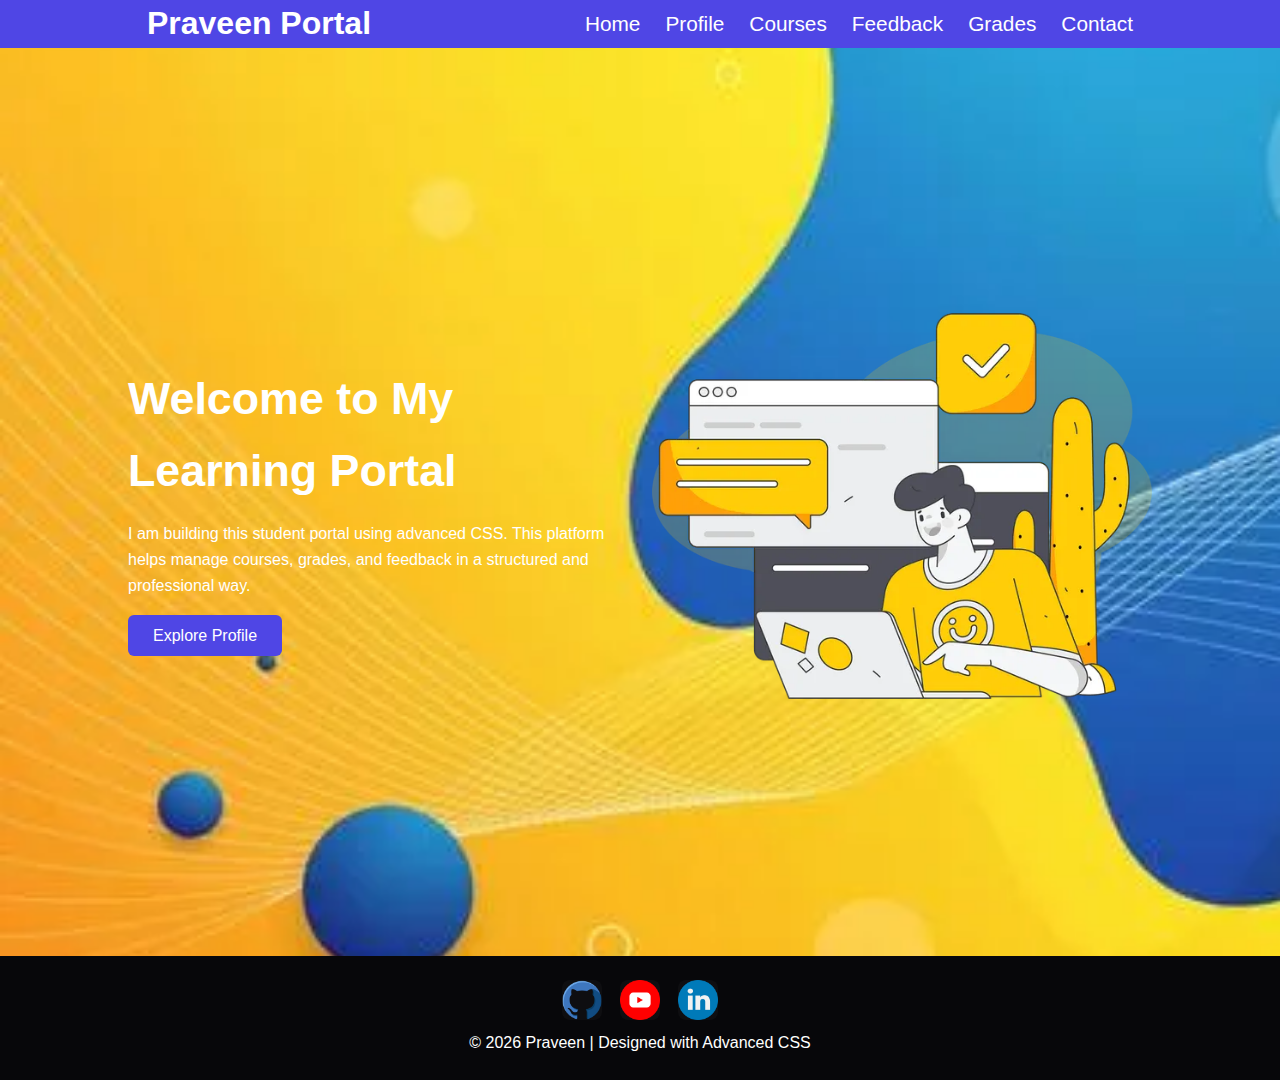
<file: index.html>
<!DOCTYPE html>
<html lang="en">
<head>
    <meta charset="UTF-8">
    <meta name="viewport" content="width=device-width, initial-scale=1.0">
    <title>Praveen Portal - Home</title>
    <link rel="stylesheet" href="CSS_Files/style.css">
</head>
<body>

<header>
     <div class="header-top">
        <h1>Praveen Portal</h1>

        <a href="HTML _Files/nav.html">
            <img src="media/menu-bar.png" alt="Navigation Menu" class="logo">
        </a>
    </div>
   
    <nav>
        <ul>
            <li><a href="index.html">Home</a></li>
            <li><a href="HTML _Files/profile.html">Profile</a></li>
            <li><a href="HTML _Files/courses.html">Courses</a></li>
            <li><a href="HTML _Files/feedback.html">Feedback</a></li>
            <li><a href="HTML _Files/grades.html">Grades</a></li>
            <li><a href="HTML _Files/contact.html">Contact</a></li>
        </ul>
    </nav>
</header> 

<main>
    <section class="hero">
        <div class="hero-container">

            <!-- Left Image -->
            <div class="hero-image">
                <img src="media/cart.png" alt="Praveen Image">
            </div>

            <!-- Right Content -->
            <div class="hero-content">
                <h2>Welcome to My Learning Portal</h2>
                <p>
                    I am building this student portal using advanced CSS.
                    This platform helps manage courses, grades, and feedback
                    in a structured and professional way.
                </p>
                <a href="HTML _Files/profile.html" class="btn">Explore Profile</a>
            </div>

        </div>
    </section>
</main>

<footer>
  <div class="footer-social">
            <a href="https://github.com/praveenkr26" aria-label="GitHub" target="_blank">
                <img src="../media/github.png" alt="GitHub Logo">
            </a>
            <a href="https://www.youtube.com/@PraveenPandit26" aria-label="YouTube" target="_blank">
                <img src="../media/youtube.png" alt="Youtube Logo">
            </a>
            <a href="https://www.linkedin.com/in/praveenkr26/" aria-label="LinkedIn" target="_blank">
                <img src="../media/linkedin.png" alt="LinkedIN Logo">
            </a>

        </div>
  <p>© 2026 Praveen | Designed with Advanced CSS</p>
</footer>

</body>
</html>
</file>
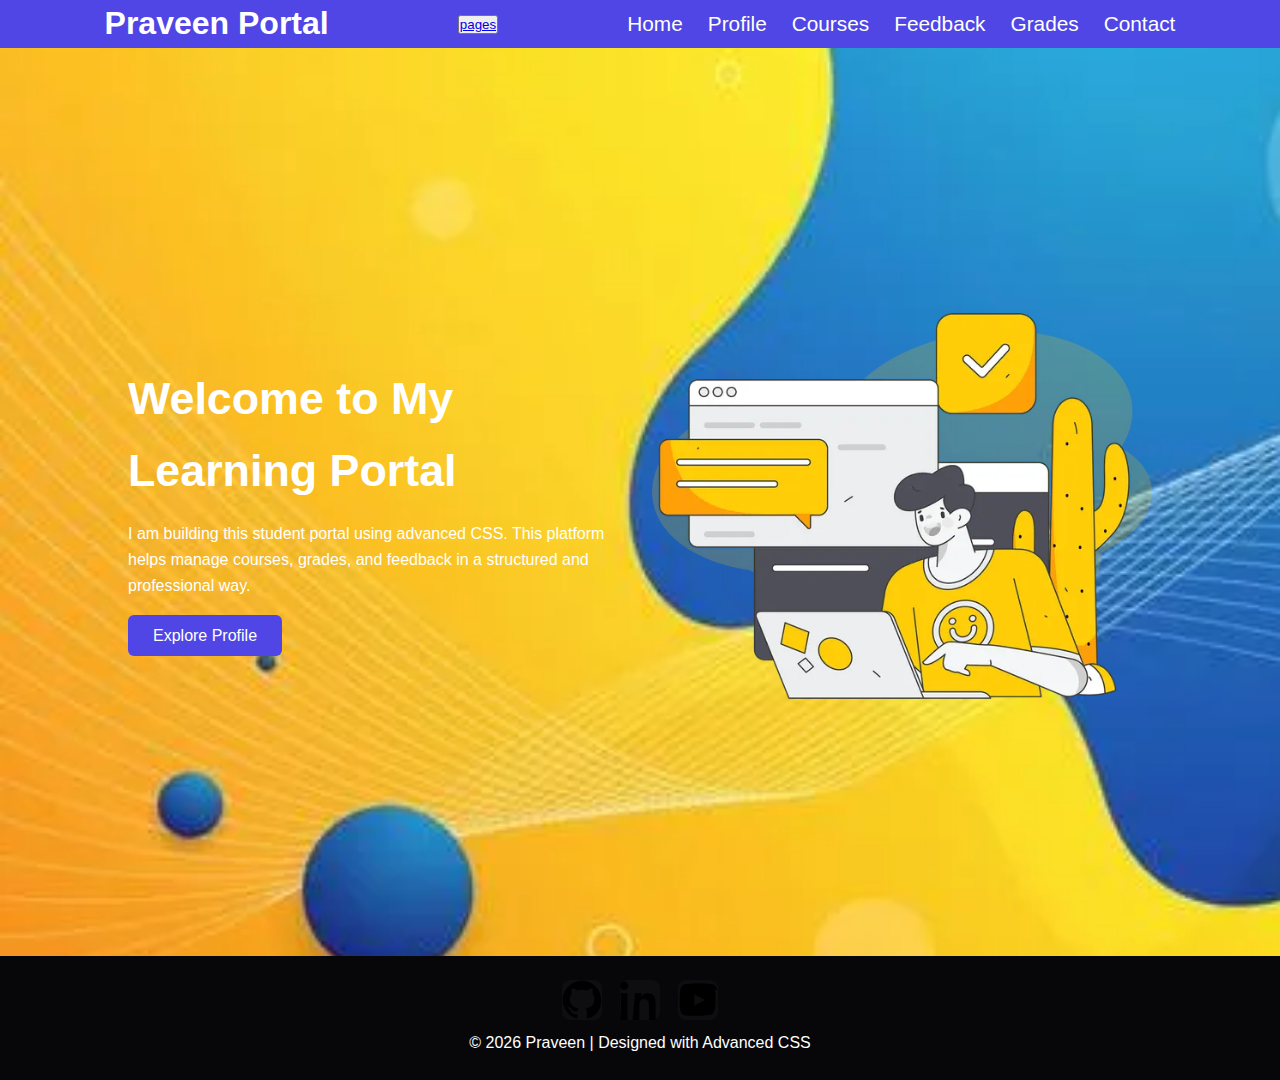
<file: HTML _Files/index.html>
<!DOCTYPE html>
<html lang="en">
<head>
    <meta charset="UTF-8">
    <meta name="viewport" content="width=device-width, initial-scale=1.0">
    <title>Praveen Portal - Home</title>
    <link rel="stylesheet" href="../CSS_Files/style.css">
</head>
<body>

<header>
    <h1>Praveen Portal</h1>

    <button>
        <a href="nav.html">pages</a>
    </button>
   
    <nav>
        <ul>
            <li><a href="index.html" class="active">Home</a></li>
            <li><a href="profile.html">Profile</a></li>
            <li><a href="courses.html">Courses</a></li>
            <li><a href="feedback.html">Feedback</a></li>
            <li><a href="grades.html">Grades</a></li>
            <li><a href="contact.html">Contact</a></li>
        </ul>
    </nav>
</header> 

<main>
    <section class="hero">
        <div class="hero-container">

            <!-- Left Image -->
            <div class="hero-image">
                <img src="../media/cart.png" alt="Praveen Image">
            </div>

            <!-- Right Content -->
            <div class="hero-content">
                <h2>Welcome to My Learning Portal</h2>
                <p>
                    I am building this student portal using advanced CSS.
                    This platform helps manage courses, grades, and feedback
                    in a structured and professional way.
                </p>
                <a href="profile.html" class="btn">Explore Profile</a>
            </div>

        </div>
    </section>
</main>

<footer>
  <div class="footer-social">
    <a href="#" aria-label="GitHub" target="_blank" rel="noopener noreferrer">
      <svg viewBox="0 0 24 24" role="img" aria-hidden="true"><title>GitHub</title><path d="M12 .5C5.73.5.5 5.73.5 12c0 5.08 3.29 9.39 7.86 10.91.58.11.79-.25.79-.56 0-.28-.01-1.02-.02-2-3.2.7-3.88-1.54-3.88-1.54-.53-1.36-1.3-1.72-1.3-1.72-1.06-.72.08-.71.08-.71 1.17.08 1.78 1.2 1.78 1.2 1.04 1.78 2.73 1.27 3.4.97.11-.75.41-1.27.75-1.56-2.56-.29-5.26-1.28-5.26-5.7 0-1.26.45-2.29 1.19-3.1-.12-.29-.52-1.47.11-3.06 0 0 .97-.31 3.18 1.18a11.03 11.03 0 0 1 2.9-.39c.98 0 1.97.13 2.9.39 2.2-1.49 3.17-1.18 3.17-1.18.63 1.59.23 2.77.11 3.06.74.81 1.19 1.84 1.19 3.1 0 4.44-2.71 5.41-5.29 5.69.42.36.8 1.08.8 2.18 0 1.57-.01 2.84-.01 3.22 0 .31.21.68.8.56A10.51 10.51 0 0 0 23.5 12C23.5 5.73 18.27.5 12 .5z"/></svg>
    </a>
    <a href="#" aria-label="LinkedIn" target="_blank" rel="noopener noreferrer">
      <svg viewBox="0 0 24 24" role="img" aria-hidden="true"><title>LinkedIn</title><path d="M4.98 3.5C4.98 4.88 3.84 6 2.5 6S.02 4.88.02 3.5 1.16 1 2.5 1 4.98 2.12 4.98 3.5zM.5 8h4V24h-4zM8.98 8h3.84v2.16h.06c.53-1 1.82-2.16 3.74-2.16 4 0 4.74 2.66 4.74 6.12V24h-4v-8.16c0-1.92-.04-4.4-2.68-4.4-2.68 0-3.08 2.08-3.08 4.24V24h-4z"/></svg>
    </a>
    <a href="#" aria-label="YouTube" target="_blank" rel="noopener noreferrer">
      <svg viewBox="0 0 24 24" role="img" aria-hidden="true"><title>YouTube</title><path d="M23.5 6.2s-.2-1.6-.8-2.3c-.8-1.1-1.7-1.2-2.1-1.3C16.6 2 12 2 12 2S7.4 2 4.4 2.6c-.4.1-1.3.2-2.1 1.3C1.6 4.6 1.4 6.2 1.4 6.2S1 8.3 1 10.5v3c0 2.2.4 4.3.4 4.3s.2 1.6.8 2.3c.8 1.1 1.8 1.1 2.3 1.2 1.7.2 7.3.2 7.3.2s4.6 0 7.4-.6c.4-.1 1.3-.2 2.1-1.3.6-.7.8-2.3.8-2.3s.4-2.1.4-4.3v-3c0-2.2-.4-4.3-.4-4.3zM9.8 15.3V8.7l6.5 3.3-6.5 3.3z"/></svg>
    </a>
  </div>
  <p>© 2026 Praveen | Designed with Advanced CSS</p>
</footer>

</body>
</html>
</file>
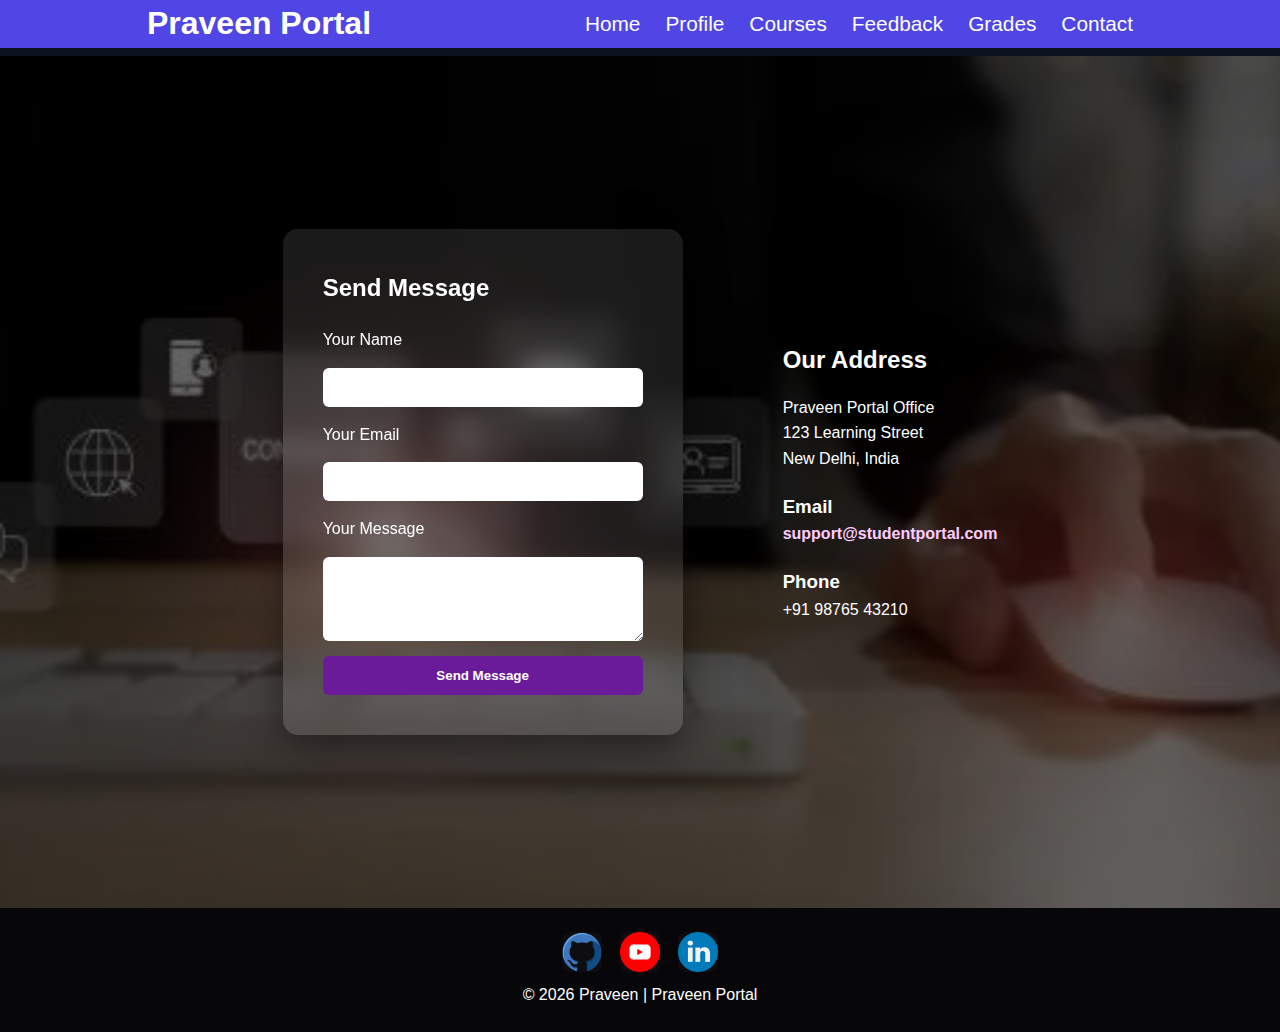
<file: HTML _Files/contact.html>
<!DOCTYPE html>
<html lang="en">
<head>
    <meta charset="UTF-8">
    <meta name="viewport" content="width=device-width, initial-scale=1.0">
    <title>Contact Us</title>
    <link rel="stylesheet" href="../CSS_Files/style.css">
    <link rel="stylesheet" href="../CSS_Files/contactStyle.css">
</head>

<body>

<header>
    <div class="header-top">
        <h1>Praveen Portal</h1>

        <a href="nav.html">
            <img src="../media/menu-bar.png" alt="Navigation Menu" class="logo">
        </a>
    </div>

    <nav>
        <ul>
            <li><a href="../index.html">Home</a></li>
            <li><a href="profile.html">Profile</a></li>
            <li><a href="courses.html">Courses</a></li>
            <li><a href="feedback.html">Feedback</a></li>
            <li><a href="grades.html">Grades</a></li>
            <li><a href="contact.html" class="active">Contact</a></li>
        </ul>
    </nav>
</header>

<main>

<section class="contact-section">

    <!-- LEFT SIDE: FORM CARD -->
    <div class="form-card">
        <h2>Send Message</h2>

        <form action="#" method="post">

            <label for="name">Your Name</label>
            <input type="text" id="name" name="name" required>

            <label for="email">Your Email</label>
            <input type="email" id="email" name="email" required>

            <label for="message">Your Message</label>
            <textarea id="message" name="message" rows="4"></textarea>

            <button type="submit">Send Message</button>

        </form>
    </div>

    <!-- RIGHT SIDE: ADDRESS -->
    <div class="address-side">
        <h2>Our Address</h2>
        <p>Praveen Portal Office</p>
        <p>123 Learning Street</p>
        <p>New Delhi, India</p>

        <h3>Email</h3>
        <p>
            <a href="mailto:support@studentportal.com">
                support@studentportal.com
            </a>
        </p>

        <h3>Phone</h3>
        <p>+91 98765 43210</p>
    </div>

</section>

</main>

<footer>
    <div class="footer-social">
        <a href="https://github.com/praveenkr26" target="_blank" rel="noopener noreferrer" aria-label="GitHub">
            <img src="../media/github.png" alt="GitHub Logo">
        </a>

        <a href="https://www.youtube.com/@PraveenPandit26" target="_blank" rel="noopener noreferrer" aria-label="YouTube">
            <img src="../media/youtube.png" alt="YouTube Logo">
        </a>

        <a href="https://www.linkedin.com/in/praveenkr26/" target="_blank" rel="noopener noreferrer" aria-label="LinkedIn">
            <img src="../media/linkedin.png" alt="LinkedIn Logo">
        </a>
    </div>

    <p>© 2026 Praveen | Praveen Portal</p>
</footer>

</body>
</html>
</file>
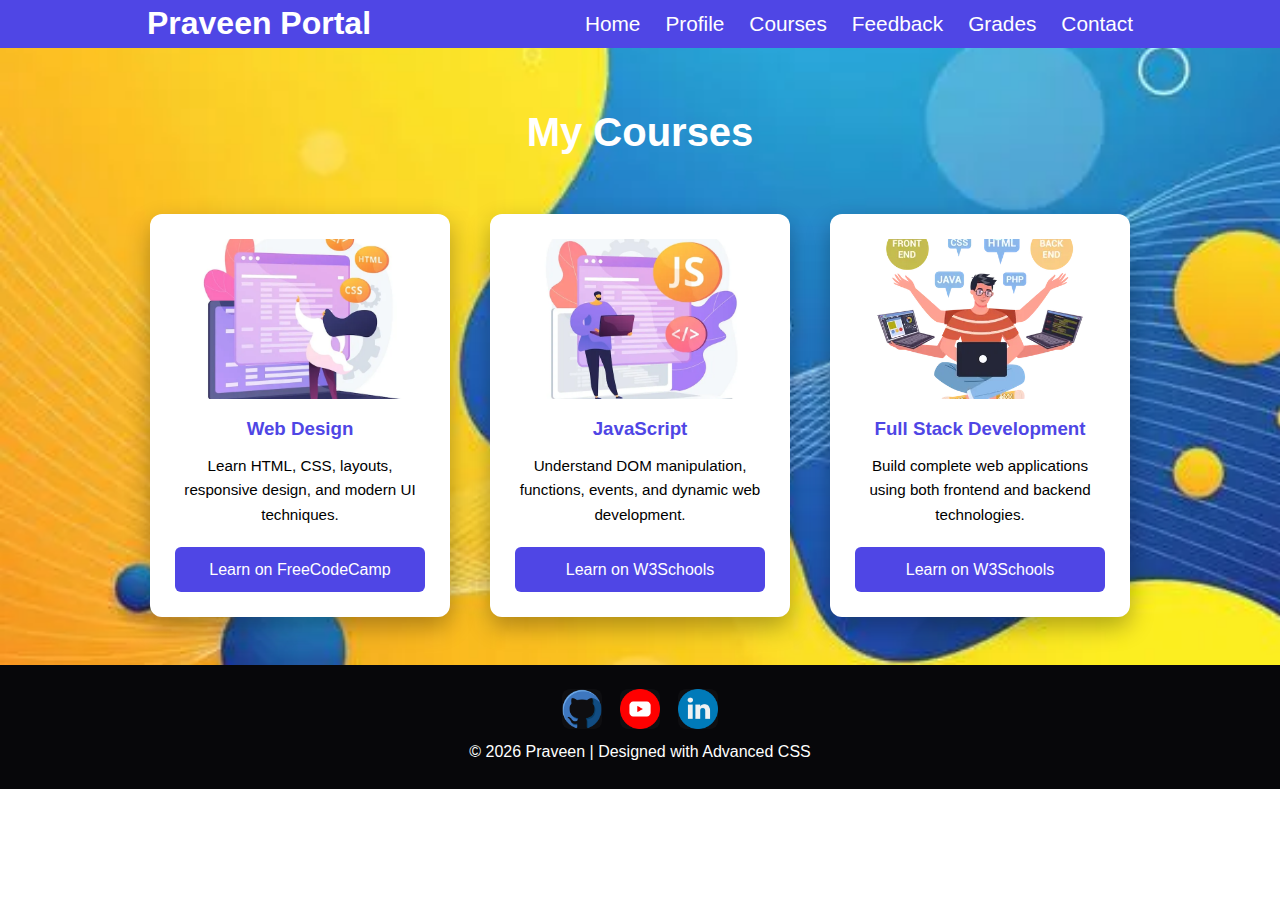
<file: HTML _Files/courses.html>
<!DOCTYPE html>
<html lang="en">
<head>
    <meta charset="UTF-8">
    <meta name="viewport" content="width=device-width, initial-scale=1.0">
    <title>My Courses</title>
    <link rel="stylesheet" href="../CSS_Files/style.css">
    <link rel="stylesheet" href="../CSS_Files/coursesStyle.css">
</head>

<body>

<header>
    <div class="header-top">
        <h1>Praveen Portal</h1>

        <a href="nav.html">
            <img src="../media/menu-bar.png" alt="Navigation Menu" class="logo">
        </a>
    </div>

    <nav>
        <ul>
            <li><a href="../index.html">Home</a></li>
            <li><a href="profile.html">Profile</a></li>
            <li><a href="courses.html" class="active">Courses</a></li>
            <li><a href="feedback.html">Feedback</a></li>
            <li><a href="grades.html">Grades</a></li>
            <li><a href="contact.html">Contact</a></li>
        </ul>
    </nav>
</header>

<main class="courses-main">

    <h2 class="page-title">My Courses</h2>

    <div class="courses-container">

        <!-- Card 1 -->
        <div class="course-card">
            <img src="../media/card1.png" alt="Web Design Course">
            <h3>Web Design</h3>
            <p>Learn HTML, CSS, layouts, responsive design, and modern UI techniques.</p>
            <a href="https://www.freecodecamp.org/learn/responsive-web-design-v9/" 
               target="_blank" 
               rel="noopener noreferrer"
               class="card-btn">
               Learn on FreeCodeCamp
            </a>
        </div>

        <!-- Card 2 -->
        <div class="course-card">
            <img src="../media/card2.png" alt="JavaScript Course">
            <h3>JavaScript</h3>
            <p>Understand DOM manipulation, functions, events, and dynamic web development.</p>
            <a href="https://www.w3schools.com/js/" 
               target="_blank" 
               rel="noopener noreferrer"
               class="card-btn">
               Learn on W3Schools
            </a>
        </div>

        <!-- Card 3 -->
        <div class="course-card">
            <img src="../media/card3.png" alt="Full Stack Development Course">
            <h3>Full Stack Development</h3>
            <p>Build complete web applications using both frontend and backend technologies.</p>
            <a href="https://www.w3schools.com/whatis/" 
               target="_blank" 
               rel="noopener noreferrer"
               class="card-btn">
               Learn on W3Schools
            </a>
        </div>

    </div>

</main>

<footer>
    <div class="footer-social">
        <a href="https://github.com/praveenkr26" target="_blank" rel="noopener noreferrer" aria-label="GitHub">
            <img src="../media/github.png" alt="GitHub Logo">
        </a>

        <a href="https://www.youtube.com/@PraveenPandit26" target="_blank" rel="noopener noreferrer" aria-label="YouTube">
            <img src="../media/youtube.png" alt="YouTube Logo">
        </a>

        <a href="https://www.linkedin.com/in/praveenkr26/" target="_blank" rel="noopener noreferrer" aria-label="LinkedIn">
            <img src="../media/linkedin.png" alt="LinkedIn Logo">
        </a>
    </div>

    <p>© 2026 Praveen | Designed with Advanced CSS</p>
</footer>

</body>
</html>
</file>
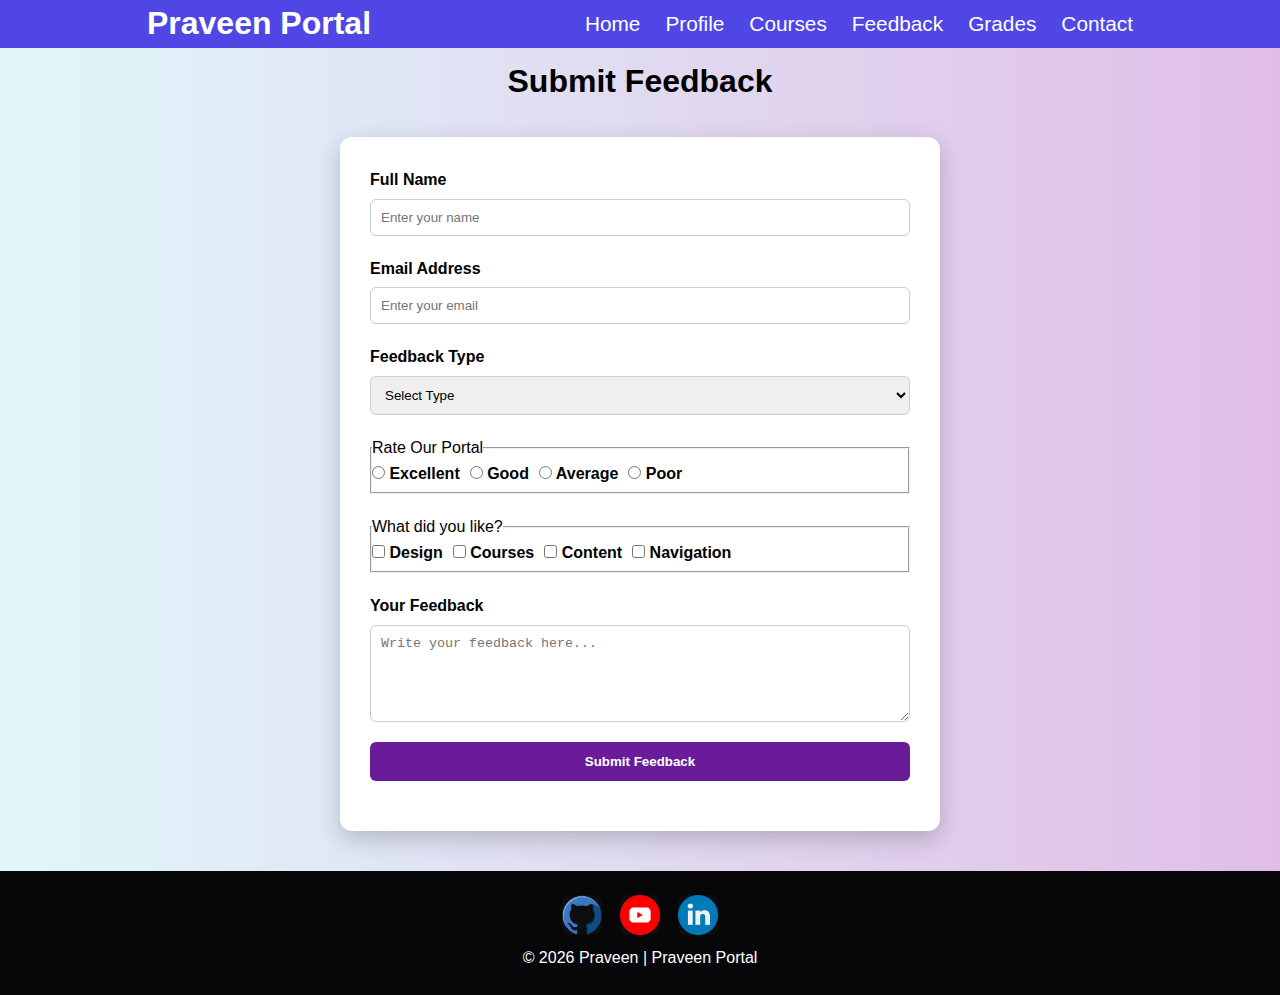
<file: HTML _Files/feedback.html>
<!DOCTYPE html>
<html>
<head>
    <meta name="viewport" content="width=device-width, initial-scale=1.0">
    <title>Submit Feedback</title>
    <link rel="stylesheet" href="../CSS_Files/style.css">
    <link rel="stylesheet" href="../CSS_Files/feedbackStyle.css">
</head>
<body>

<header>
    <div class="header-top">
        <h1>Praveen Portal</h1>

        <a href="nav.html">
            <img src="../media/menu-bar.png" alt="Navigation Menu" class="logo">
        </a>
    </div>
   
    
    <nav>
        <ul>
            <li><a href="../index.html">Home</a></li>
            <li><a href="profile.html">Profile</a></li>
            <li><a href="courses.html">Courses</a></li>
            <li><a href="feedback.html" class="active">Feedback</a></li>
            <li><a href="grades.html">Grades</a></li>
            <li><a href="contact.html">Contact</a></li>
        </ul>
    </nav>
</header>

<main class="feedback-main">

    <h1 class="page-title">Submit Feedback</h1>

   <form class="feedback-form" action="#" method="post">

    <div class="form-group">
        <label for="name">Full Name</label>
        <input type="text" id="name" name="name" placeholder="Enter your name" required>
    </div>

    <div class="form-group">
        <label for="email">Email Address</label>
        <input type="email" id="email" name="email" placeholder="Enter your email" required>
    </div>

    <div class="form-group">
        <label for="type">Feedback Type</label>
        <select id="type" name="feedback-type">
            <option value="">Select Type</option>
            <option value="suggestion">Suggestion</option>
            <option value="complaint">Complaint</option>
            <option value="appreciation">Appreciation</option>
        </select>
    </div>

    <fieldset class="form-group">
        <legend>Rate Our Portal</legend>
        <div class="radio-group">
            <label><input type="radio" name="rating" value="excellent"> Excellent</label>
            <label><input type="radio" name="rating" value="good"> Good</label>
            <label><input type="radio" name="rating" value="average"> Average</label>
            <label><input type="radio" name="rating" value="poor"> Poor</label>
        </div>
    </fieldset>

    <fieldset class="form-group">
        <legend>What did you like?</legend>
        <div class="checkbox-group">
            <label><input type="checkbox" name="likes" value="design"> Design</label>
            <label><input type="checkbox" name="likes" value="courses"> Courses</label>
            <label><input type="checkbox" name="likes" value="content"> Content</label>
            <label><input type="checkbox" name="likes" value="navigation"> Navigation</label>
        </div>
    </fieldset>

    <div class="form-group">
        <label for="message">Your Feedback</label>
        <textarea id="message" name="message" rows="5" placeholder="Write your feedback here..."></textarea>
    </div>

    <div class="form-group">
        <button type="submit" class="submit-btn">Submit Feedback</button>
    </div>

</form>

</main>

<footer>
   <div class="footer-social">
            <a href="https://github.com/praveenkr26" aria-label="GitHub" target="_blank">
                <img src="../media/github.png" alt="GitHub Logo">
            </a>
            <a href="https://www.youtube.com/@PraveenPandit26" aria-label="YouTube" target="_blank">
                <img src="../media/youtube.png" alt="Youtube Logo">
            </a>
            <a href="https://www.linkedin.com/in/praveenkr26/" aria-label="LinkedIn" target="_blank">
                <img src="../media/linkedin.png" alt="LinkedIN Logo">
            </a>

        </div>
  <p>© 2026 Praveen | Praveen Portal</p>
</footer>

</body>
</html>
</file>
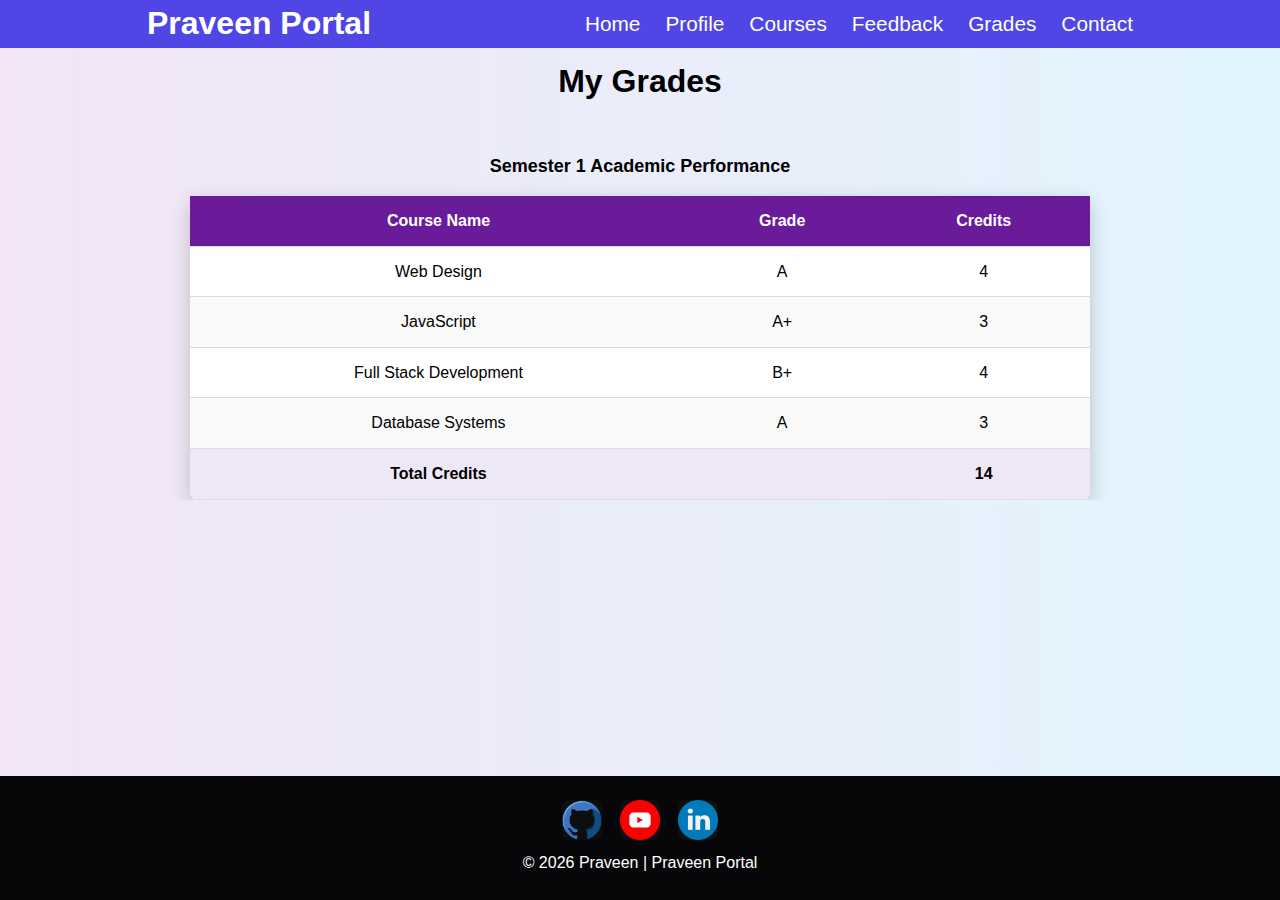
<file: HTML _Files/grades.html>
<!DOCTYPE html>
<html>
<head>
    <meta name="viewport" content="width=device-width, initial-scale=1.0">
    <title>My Grades</title>
    <link rel="stylesheet" href="../CSS_Files/style.css">
    <link rel="stylesheet" href="../CSS_Files/gradesStyle.css">
</head>
<body>

<header>
    <div class="header-top">
        <h1>Praveen Portal</h1>

        <a href="nav.html">
            <img src="../media/menu-bar.png" alt="Navigation Menu" class="logo">
        </a>
    </div>
    <nav>
        <ul>
            <li><a href="../index.html">Home</a></li>
            <li><a href="profile.html">Profile</a></li>
            <li><a href="courses.html">Courses</a></li>
            <li><a href="feedback.html">Feedback</a></li>
            <li><a href="grades.html" class="active">Grades</a></li>
            <li><a href="contact.html">Contact</a></li>
        </ul>
    </nav>
</header>

<main class="grades-main">

    <h1 class="page-title">My Grades</h1>

    <div class="table-container">
        <table>

            <caption>Semester 1 Academic Performance</caption>

            <thead>
                <tr>
                    <th>Course Name</th>
                    <th>Grade</th>
                    <th>Credits</th>
                </tr>
            </thead>

            <tbody>
                <tr>
                    <td>Web Design</td>
                    <td>A</td>
                    <td>4</td>
                </tr>
                <tr>
                    <td>JavaScript</td>
                    <td>A+</td>
                    <td>3</td>
                </tr>
                <tr>
                    <td>Full Stack Development</td>
                    <td>B+</td>
                    <td>4</td>
                </tr>
                <tr>
                    <td>Database Systems</td>
                    <td>A</td>
                    <td>3</td>
                </tr>
            </tbody>

            <tfoot>
                <tr>
                    <th>Total Credits</th>
                    <th></th>
                    <th>14</th>
                </tr>
            </tfoot>

        </table>
    </div>

</main>

<footer>
   <div class="footer-social">
            <a href="https://github.com/praveenkr26" aria-label="GitHub" target="_blank">
                <img src="../media/github.png" alt="GitHub Logo">
            </a>
            <a href="https://www.youtube.com/@PraveenPandit26" aria-label="YouTube" target="_blank">
                <img src="../media/youtube.png" alt="Youtube Logo">
            </a>
            <a href="https://www.linkedin.com/in/praveenkr26/" aria-label="LinkedIn" target="_blank">
                <img src="../media/linkedin.png" alt="LinkedIN Logo">
            </a>

        </div>
  <p>© 2026 Praveen | Praveen Portal</p>
</footer>

</body>
</html>
</file>
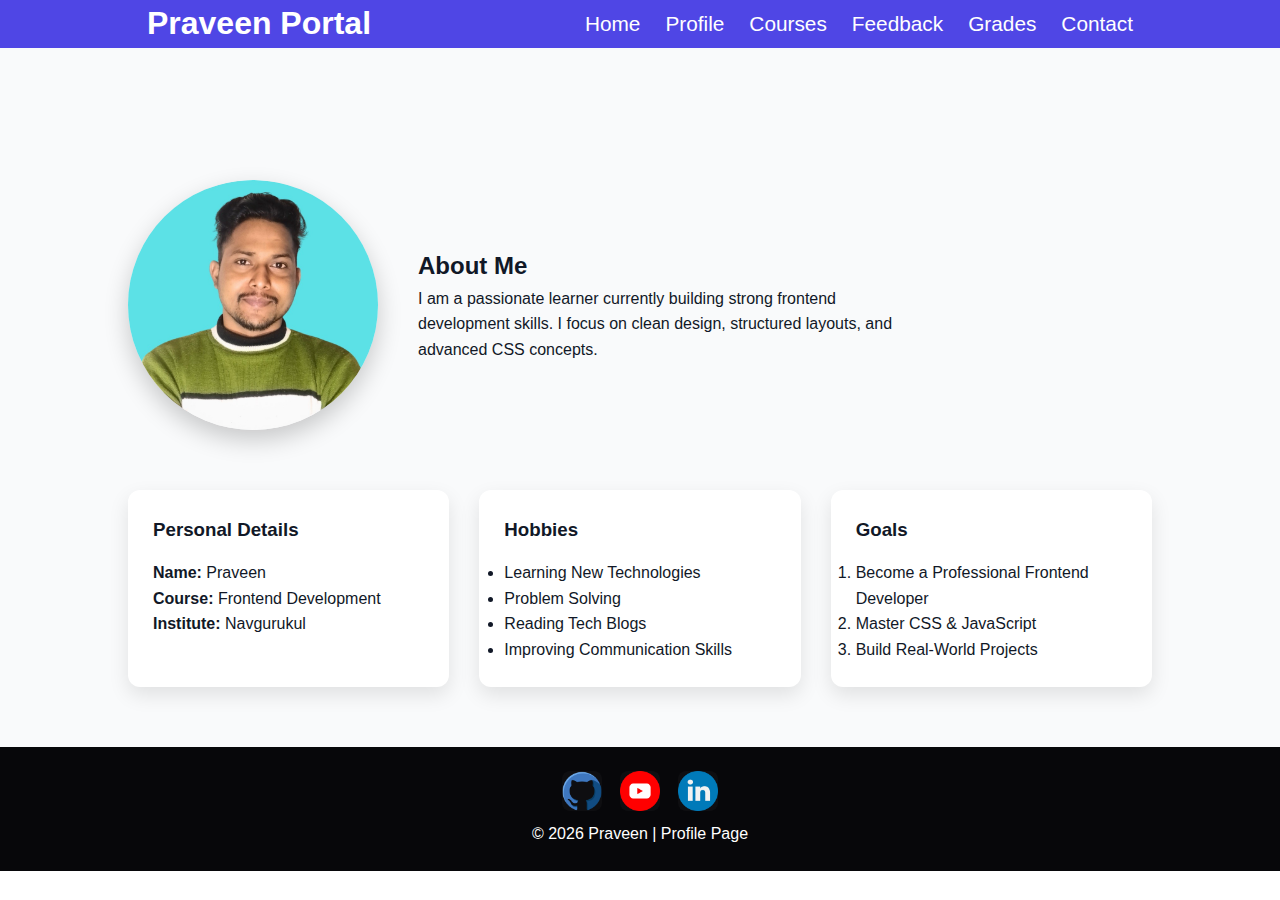
<file: HTML _Files/profile.html>
<!DOCTYPE html>
<html>

<head>
    <meta name="viewport" content="width=device-width, initial-scale=1.0">
    <title>My Profile</title>
    <link rel="stylesheet" href="../CSS_Files/profileStyle.css">
    <link rel="stylesheet" href="../CSS_Files/style.css">
</head>

<body>

    <header>
        <div class="header-top">
        <h1>Praveen Portal</h1>

        <a href="nav.html">
            <img src="../media/menu-bar.png" alt="Navigation Menu" class="logo">
        </a>
    </div>

        <nav>
            <ul>
                <li><a href="../index.html">Home</a></li>
                <li><a href="profile.html" class="active">Profile</a></li>
                <li><a href="courses.html">Courses</a></li>
                <li><a href="feedback.html">Feedback</a></li>
                <li><a href="grades.html">Grades</a></li>
                <li><a href="contact.html">Contact</a></li>
            </ul>
        </nav>
    </header>

    <main class="profile-page">

        

        <section class="profile-intro">
            <img src="../media/profile.png" alt="Praveen Profile Photo">

            <div class="intro-text">
                <h2>About Me</h2>
                <p>
                    I am a passionate learner currently building strong frontend
                    development skills. I focus on clean design, structured layouts,
                    and advanced CSS concepts.
                </p>
            </div>
        </section>

        <section class="profile-details">

            <div class="card">
                <h3>Personal Details</h3>
                <p><strong>Name:</strong> Praveen</p>
                <p><strong>Course:</strong> Frontend Development</p>
                <p><strong>Institute:</strong> Navgurukul</p>
            </div>

            <div class="card">
                <h3>Hobbies</h3>
                <ul>
                    <li>Learning New Technologies</li>
                    <li>Problem Solving</li>
                    <li>Reading Tech Blogs</li>
                    <li>Improving Communication Skills</li>
                </ul>
            </div>

            <div class="card">
                <h3>Goals</h3>
                <ol>
                    <li>Become a Professional Frontend Developer</li>
                    <li>Master CSS & JavaScript</li>
                    <li>Build Real-World Projects</li>
                </ol>
            </div>

        </section>

    </main>

    <footer>
        <div class="footer-social">
            <a href="https://github.com/praveenkr26" aria-label="GitHub" target="_blank">
                <img src="../media/github.png" alt="GitHub Logo">
            </a>
            <a href="https://www.youtube.com/@PraveenPandit26" aria-label="YouTube" target="_blank">
                <img src="../media/youtube.png" alt="Youtube Logo">
            </a>
            <a href="https://www.linkedin.com/in/praveenkr26/" aria-label="LinkedIn" target="_blank">
                <img src="../media/linkedin.png" alt="LinkedIN Logo">
            </a>

        </div>

        <p>© 2026 Praveen | Profile Page</p>
    </footer>

</body>

</html>
</file>
<file: CSS_Files/contactStyle.css>
/* Remove global background only for contact page */
body {
    background-image: none;
    background-color: #0b1220;
}

.logo {
    display: none;
}

/* ===== CONTACT SECTION ===== */
.contact-section {
    min-height: calc(100vh - var(--header-height));
    display: flex;
    align-items: center;
    justify-content: center;
    gap: 100px;
    padding: 40px;
    flex-wrap: wrap;
    background: url("../media/contact.png") no-repeat center center/cover;
    position: relative;
}

/* Dark Overlay */
.contact-section::before {
    content: "";
    position: absolute;
    inset: 0;
    background: rgba(0,0,0,0.6);
}

.contact-section > div {
    position: relative;
    z-index: 1;
}

/* ===== FORM CARD ===== */
.form-card {
    width: 400px;
    padding: 40px;
    border-radius: 15px;
    background: rgba(255, 255, 255, 0.1);
    backdrop-filter: blur(12px);
    box-shadow: 0 10px 40px rgba(0,0,0,0.5);
    color: white;
    animation: slideLeft 1s ease;
    transition: transform 0.32s ease, box-shadow 0.32s ease;
}

.form-card:hover {
    transform: translateY(-6px);
}

.form-card h2 {
    margin-bottom: 20px;
}

.form-card form {
    display: flex;
    flex-direction: column;
    gap: 15px;
}

.form-card input,
.form-card textarea {
    padding: 12px;
    border-radius: 6px;
    border: none;
}

.form-card input:focus,
.form-card textarea:focus {
    outline: none;
    box-shadow: 0 0 10px #ffffff;
}

/* Button */
.form-card button {
    padding: 12px;
    border: none;
    background: #6a1b9a;
    color: white;
    font-weight: bold;
    border-radius: 6px;
    cursor: pointer;
    transition: 0.3s;
}

.form-card button:hover {
    background: #4a148c;
    transform: scale(1.05);
}

/* ===== ADDRESS SIDE ===== */
.address-side {
    max-width: 350px;
    color: white;
    animation: slideRight 1s ease;
}

.address-side h2 {
    margin-bottom: 15px;
}

.address-side h3 {
    margin-top: 20px;
}

.address-side a {
    color: #ffccff;
    text-decoration: none;
    font-weight: bold;
}

.logo {
    display: none;
}


/* ===== ANIMATIONS ===== */
@keyframes slideLeft {
    from { opacity: 0; transform: translateX(-80px); }
    to   { opacity: 1; transform: translateX(0); }
}

@keyframes slideRight {
    from { opacity: 0; transform: translateX(80px); }
    to   { opacity: 1; transform: translateX(0); }
}

/* ===== RESPONSIVE ===== */
@media (max-width: 900px) {

    .contact-section {
        flex-direction: column;
        padding: 80px 20px;
        gap: 50px;
    }

    .form-card,
    .address-side {
        width: 100%;
        text-align: center;
    }
}

/* Only show on mobile */


@media (max-width: 600px) {
    .contact-section {
        padding: 60px 14px;
        gap: 28px;
    }

    .form-card {
        width: 100%;
        padding: 28px;
    }

    .address-side {
        max-width: 100%;
        padding: 0 8px;
    }

    .form-card input,
    .form-card textarea {
        font-size: 0.95rem;
    }
  
}

@media (max-width: 420px) {
    .contact-section {
        padding: 40px 12px;
    }

    .form-card {
        padding: 18px;
        border-radius: 12px;
    }

    .form-card h2 {
        font-size: 1.1rem;
    }

    .form-card input,
    .form-card textarea {
        padding: 10px;
    }

    .address-side {
        font-size: 0.95rem;
    }
   
}


@media (max-width: 480px) {
    .header-top{
        display: flex;
        gap: 8px;
        align-items: center;
    }
     .logo {
        display: block;
        width: 30px; /* optional size */
        cursor: pointer;
    }
}
</file>
<file: CSS_Files/coursesStyle.css>
/* ===== MAIN ===== */
.courses-main {
    padding-top: 100px;
    padding-left: 10%;
    padding-right: 10%;
    color: white;
    margin-bottom: 3rem;
}

.logo {
    display: none;
}

.page-title {
    text-align: center;
    margin-bottom: 50px;
    font-size: 2.5rem;
}

/* ===== FLEX LAYOUT ===== */
.courses-container {
    display: flex;
    justify-content: center;
    gap: 40px;
    flex-wrap: wrap;
}

/* ===== COURSE CARD ===== */
.course-card {
    background: white;
    color: black;
    width: 300px;
    padding: 25px;
    border-radius: 12px;
    box-shadow: 0 10px 25px rgba(0,0,0,0.3);
    transition: 0.4s ease;
    text-align: center;
    display: flex;
    flex-direction: column;
    justify-content: space-between;
    animation: fadeInUp 0.55s ease both;
}

.course-card img {
    width: 100%;
    height: 160px;
    object-fit: cover;
    border-radius: 8px;
    margin-bottom: 15px;
}

/* Hover Effect */
.course-card:hover {
    transform: translateY(-10px) scale(1.03);
    box-shadow: 0 15px 35px rgba(0,0,0,0.4);
}

.course-card h3 {
    color: var(--primary);
    margin-bottom: 10px;
}

.course-card p {
    margin-bottom: 20px;
    font-size: 0.95rem;
}

/* Button */
.card-btn {
    display: inline-block;
    padding: 10px 20px;
    background: var(--primary);
    color: white;
    text-decoration: none;
    border-radius: 6px;
    transition: 0.3s;
}

.card-btn:hover {
    background: var(--secondary);
}

/* Animation */
@keyframes fadeInUp {
    from { 
        opacity: 0; 
        transform: translateY(18px); 
    }
    to { 
        opacity: 1; 
        transform: translateY(0); 
    }
}

/* Responsive */
@media (max-width: 900px) {
    .courses-main { 
        padding-left: 6%; 
        padding-right: 6%; 
    }

    .course-card { 
        width: 45%; 
    }

    .course-card img { 
        height: 140px; 
    }

    .page-title { 
        font-size: 2rem; 
    }
}

@media (max-width: 600px) {
    .courses-container { 
        gap: 20px; 
    }

    .course-card { 
        width: 100%; 
        padding: 18px; 
    }

    .course-card img { 
        height: 180px; 
    }

    .card-btn { 
        padding: 9px 16px; 
    }

    .page-title { 
        font-size: 1.6rem; 
    }
  
}



@media (max-width: 480px) {
    .header-top{
        display: flex;
        gap: 8px;
        align-items: center;
    }
     .logo {
        display: block;
        width: 30px; /* optional size */
        cursor: pointer;
    }
}
</file>
<file: CSS_Files/feedbackStyle.css>
/* Layout */
body {
    display: flex;
    flex-direction: column;
    min-height: 100vh;
}

main {
    flex: 1;
    display: flex;
    flex-direction: column;
    align-items: center;
    padding: 40px 20px;
    background: linear-gradient(to right, #e0f7fa, #e1bee7);
}

.logo {
    display: none;
}

/* Title */
.page-title {
    margin-bottom: 30px;
}

/* Form Box */
.feedback-form {
    width: 100%;
    max-width: 600px;
    background: #fff;
    padding: 30px;
    border-radius: 12px;
    box-shadow: 0 8px 25px rgba(0, 0, 0, 0.2);
    animation: popIn 0.6s ease both;
}

/* Form Group */
.form-group {
    margin-bottom: 20px;
    display: flex;
    flex-direction: column;
}

/* Labels */
label {
    margin-bottom: 6px;
    font-weight: 600;
}

/* Inputs */
input,
select,
textarea {
    padding: 10px;
    border-radius: 6px;
    border: 1px solid #ccc;
    transition: 0.3s;
}

/* Focus Effect */
input:focus,
select:focus,
textarea:focus {
    border-color: #6a1b9a;
    outline: none;
    box-shadow: 0 0 8px rgba(106, 27, 154, 0.4);
}

/* Radio & Checkbox Groups */
.radio-group,
.checkbox-group {
    display: flex;
    flex-wrap: wrap;
    gap: 10px;
}

/* Button */
.submit-btn {
    padding: 12px;
    border: none;
    background: #6a1b9a;
    color: #fff;
    font-weight: bold;
    border-radius: 6px;
    cursor: pointer;
    transition: 0.3s;
}

/* Hover Effect */
.submit-btn:hover {
    background: #4a148c;
    transform: scale(1.05);
}

/* Animation */
@keyframes popIn {
    from {
        opacity: 0;
        transform: scale(0.98) translateY(8px);
    }
    to {
        opacity: 1;
        transform: scale(1) translateY(0);
    }
}

/* Responsive */
@media (max-width: 600px) {
    .feedback-form {
        padding: 18px;
    }

    .page-title {
        font-size: 1.6rem;
    }

    input,
    select,
    textarea {
        font-size: 0.95rem;
    }

    .submit-btn {
        width: 100%;
    }
}


@media (max-width: 480px) {
    .header-top{
        display: flex;
        gap: 8px;
        align-items: center;
    }
     .logo {
        display: block;
        width: 30px; /* optional size */
        cursor: pointer;
    }
}
</file>
<file: CSS_Files/gradesStyle.css>
/* ===== LAYOUT ===== */
body {
    display: flex;
    flex-direction: column;
    min-height: 100vh;
}

main {
    flex: 1;
    padding: 40px 20px;
    background: linear-gradient(to right, #f3e5f5, #e1f5fe);
}

.logo {
    display: none;
}

/* ===== TITLE ===== */
.page-title {
    text-align: center;
    margin-bottom: 30px;
}

/* ===== TABLE CONTAINER ===== */
.table-container {
    overflow-x: auto;
}

/* ===== TABLE ===== */
table {
    width: 100%;
    max-width: 900px;
    margin: auto;
    border-collapse: collapse;
    background: white;
    box-shadow: 0 6px 20px rgba(0,0,0,0.2);
    border-radius: 8px;
    overflow: hidden;
    animation: fadeSlideUp 0.8s ease-in-out;
}

/* ===== CAPTION ===== */
caption {
    padding: 15px;
    font-weight: bold;
    font-size: 18px;
}

/* ===== HEADER ===== */
thead {
    background: #6a1b9a;
    color: white;
}

/* ===== CELLS ===== */
th,
td {
    padding: 12px 15px;
    text-align: center;
    border-bottom: 1px solid #ddd;
}

/* ===== ROW STYLES ===== */
tbody tr:nth-child(even) {
    background-color: #f9f9f9;
}

tbody tr:hover {
    background-color: #e1bee7;
    transition: 0.3s;
}

/* ===== FOOTER ROW ===== */
tfoot {
    background: #ede7f6;
    font-weight: bold;
}

/* ===== ANIMATION ===== */
@keyframes fadeSlideUp {
    from {
        opacity: 0;
        transform: translateY(40px);
    }
    to {
        opacity: 1;
        transform: translateY(0);
    }
}

/* ===== RESPONSIVE ===== */
@media (max-width: 600px) {
    th,
    td {
        padding: 8px;
        font-size: 14px;
    }
}

@media (max-width: 420px) {

    caption {
        font-size: 14px;
    }

    th,
    td {
        padding: 6px;
        font-size: 13px;
    }

    table {
        box-shadow: none;
        border-radius: 6px;
    }

    .header-top{
        display: flex;
        gap: 8px;
        align-items: center;
    }
     .logo {
        display: block;
        width: 30px; /* optional size */
        cursor: pointer;
    }
}
</file>
<file: CSS_Files/profileStyle.css>
/* ===== PROFILE PAGE ===== */
.profile-page {
    padding: 120px 10% 60px;
    background: #f9fafb;
    color: #111827;
}

/* ===== INTRO SECTION ===== */
.profile-intro {
    display: flex;
    align-items: center;
    gap: 40px;
    margin: 60px 0;
}

.logo {
    display: none;
}


.profile-intro img {
    width: 250px;
    border-radius: 50%;
    object-fit: cover;
    box-shadow: 0 10px 25px rgba(0,0,0,0.2);
    animation: avatarFloat 0.9s ease both;
    transition: transform 0.35s ease;
}

.intro-text {
    max-width: 500px;
}

/* ===== CARDS SECTION ===== */
.profile-details {
    display: grid;
    grid-template-columns: repeat(auto-fit, minmax(250px, 1fr));
    gap: 30px;
}

.card {
    background: white;
    padding: 25px;
    border-radius: 12px;
    box-shadow: 0 8px 20px rgba(0,0,0,0.1);
    transition: transform 0.3s ease;
}

.card:hover {
    transform: translateY(-8px);
}

.card h3 {
    margin-bottom: 15px;
}

/* ===== ANIMATION ===== */
@keyframes avatarFloat {
    from {
        transform: translateY(8px);
        opacity: 0.9;
    }
    to {
        transform: translateY(0);
        opacity: 1;
    }
}

/* ===== RESPONSIVE ===== */
@media (max-width: 768px) {

    .profile-intro {
        flex-direction: column;
        text-align: center;
        gap: 20px;
        margin-top: 2rem;
    }

    .profile-intro img {
        width: 180px;
    }

    .profile-page {
        padding: 80px 6% 40px;
    }
}

@media (max-width: 420px) {

    .profile-page {
        padding: 60px 4% 30px;
    }

    .profile-intro img {
        width: 140px;
    }

    .card {
        padding: 18px;
    }
     .logo {
        display: block;
        width: 30px; /* optional size */
        cursor: pointer;
    }
    .header-top{
        display: flex;
        gap: 8px;
        align-items: center;
    }
     .logo {
        display: block;
        width: 30px; /* optional size */
        cursor: pointer;
    }
}
</file>
<file: CSS_Files/style.css>
/* ===== GLOBAL RESET ===== */
* {
    margin: 0;
    padding: 0;
    box-sizing: border-box;
}

:root {
    --primary: #4f46e5;
    --secondary: #6366f1;
    --dark: #111827;
    --header-height: 3rem;
}

/* ===== BODY ===== */
body {
    font-family: 'Segoe UI', sans-serif;
    line-height: 1.6;
    background-image: url(../media/image.png);
    background-repeat: no-repeat;
    background-size: cover;
}

/* ===== HEADER ===== */
header {
    background: var(--primary);
    padding: 20px 40px;
    display: flex;
    justify-content: space-around;
    align-items: center;
    position: fixed;
    width: 100%;
    z-index: 1000;
    color: white;
    height: 1rem;
    min-height: var(--header-height);
    transition: padding 0.25s ease, height 0.25s ease, background 0.25s ease;
}
.logo {
    display: none;
}

h1 img {
    display: none;
}

nav ul {
    list-style: none;
    display: flex;
    gap: 25px;
    font-size: 1.3rem;
}

nav a {
    text-decoration: none;
    color: white;
    transition: 0.3s ease;
}

nav a:hover {
    color: yellow;
}

/* Prevent header overlap */
header + main {
    padding-top: calc(var(--header-height) + 0.5rem);
}

/* ===== HERO SECTION ===== */
.hero {
    min-height: 100vh;
    height: auto;
    display: flex;
    align-items: center;
    padding: 100px 10%;
}

.hero-container {
    display: flex;
    align-items: center;
    flex-direction: row-reverse;
    justify-content: space-between;
    width: 100%;
    color: white;
}

.hero-image img {
    order: 2;
    width: 500px;
    border-radius: 0;
    animation: slideLeft 1s ease-in-out;
}

.hero-content {
    order: 1;
    max-width: 500px;
    animation: slideRight 1s ease-in-out;
}

.hero-content h2 {
    font-size: 2.8rem;
    margin-bottom: 15px;
}

.hero-content p {
    margin-bottom: 25px;
}

/* ===== BUTTON ===== */
.btn {
    padding: 12px 25px;
    background: var(--primary);
    color: white;
    text-decoration: none;
    border-radius: 6px;
    transition: 0.3s;
}

.btn:hover {
    background: var(--secondary);
    transform: scale(1.05);
}

/* ===== FOOTER ===== */
footer {
    text-align: center;
    padding: 24px 16px;
    background: #07070a;
    color: white;
}

.footer-social {
    display: flex;
    gap: 18px;
    justify-content: center;
    align-items: center;
    margin-bottom: 10px;
}

.footer-social a {
    display: inline-flex;
    align-items: center;
    justify-content: center;
    width: 40px;
    height: 40px;
    background: rgba(255,255,255,0.03);
    border-radius: 8px;
    transition: transform 0.18s ease, background 0.18s ease, box-shadow 0.18s ease;
}

.footer-social a:hover {
    transform: translateY(-4px) scale(1.03);
    background: linear-gradient(135deg, rgba(255,255,255,0.06), rgba(255,255,255,0.03));
    box-shadow: 0 6px 20px rgba(0,0,0,0.35);
}

/* ===== GLOBAL IMAGE ===== */
img {
    max-width: 100%;
    height: auto;
    display: block;
    transition: transform 0.35s ease, filter 0.35s ease;
}

/* ===== ANIMATIONS ===== */
@keyframes slideLeft {
    from {
        opacity: 0;
        transform: translateX(-50px);
    }
    to {
        opacity: 1;
        transform: translateX(0);
    }
}

@keyframes slideRight {
    from {
        opacity: 0;
        transform: translateX(50px);
    }
    to {
        opacity: 1;
        transform: translateX(0);
    }
}

@keyframes floatUp {
    from {
        transform: translateY(6px);
        opacity: 0.85;
    }
    to {
        transform: translateY(0);
        opacity: 1;
    }
}

/* ===== RESPONSIVE ===== */

@media (max-width: 1024px) {

    :root {
        --header-height: 3.5rem;
    }

    header {
        padding: 14px 18px;
    }

    nav ul {
        gap: 18px;
        font-size: 1.05rem;
    }

    .hero {
        padding: 90px 6%;
    }

    .hero-image img {
        width: 360px;
        animation: floatUp 0.8s ease both;
    }

    .hero-content h2 {
        font-size: 2.2rem;
    }
}

@media (max-width: 768px) {

    :root {
        --header-height: 5.5rem;
    }

    header {
        flex-direction: column;
        align-items: center;
        padding: 12px 18px;
        gap: 8px;
        height: auto;
    }

    nav ul {
        flex-wrap: wrap;
        gap: 12px;
        justify-content: center;
        font-size: 1rem;
    }

    .hero {
        min-height: 40vh;
        padding: 40px 6%;
        align-items: flex-start;
    }

    .hero-container {
        flex-direction: column;
        text-align: center;
    }

    .hero-image img {
        width: 280px;
        margin-bottom: 18px;
    }

    .hero-content h2 {
        font-size: 2rem;
    }

    .btn {
        padding: 10px 20px;
    }
    
}

@media (max-width: 480px) {

    :root {
        --header-height: 6.5rem;
    }

    header {
        padding: 10px 14px;
    }

    header h1 {
        font-size: 1.05rem;
        display: flex;
        gap: 8px;
        align-items: center;
    }

    h1 img {
        display: block;
        width: 24px;
        height: 24px;
    }

    nav ul {
        display: none;
    }

    header.nav-open nav ul {
        display: flex;
        flex-direction: column;
        gap: 18px;
        text-align: center;
    }

    nav a {
        font-size: 1.05rem;
        padding: 10px 12px;
        display: inline-block;
    }

    .hero {
        min-height: 30vh;
        padding: 30px 4%;
        align-items: flex-start;
    }

    .hero-image img {
        width: 180px;
    }

    .hero-content h2 {
        font-size: 1.6rem;
    }

    .btn {
        padding: 8px 14px;
    }

    .header-top{
        display: flex;
        gap: 8px;
        align-items: center;
    }
     .logo {
        display: block;
        width: 30px; /* optional size */
        cursor: pointer;
    }
}

@media (max-width: 360px) {

    nav ul {
        gap: 6px;
    }

    .hero-content p {
        font-size: 0.95rem;
    }
}
</file>
